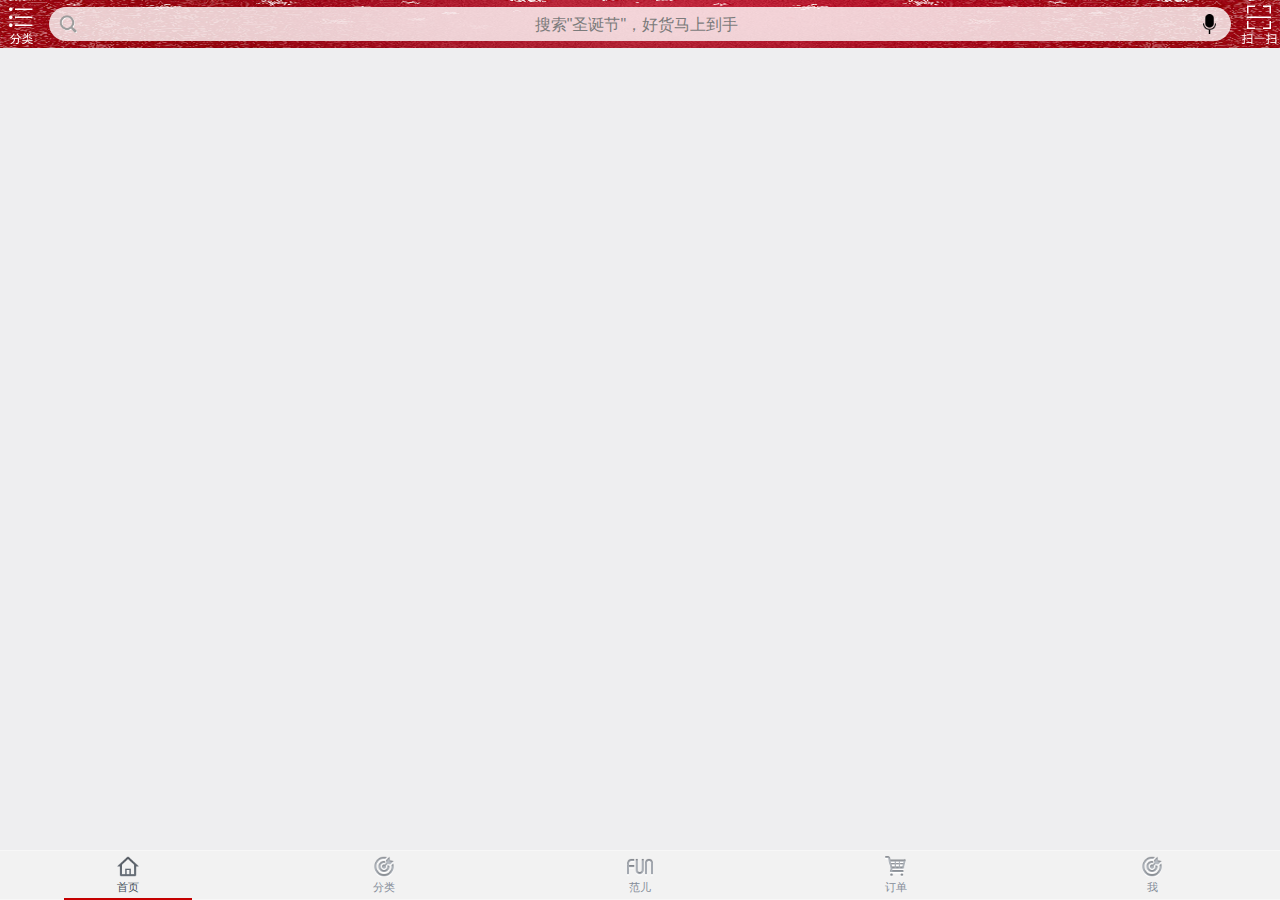
<file: widget/index.html>
<!doctype html>
<html>
<head>
   <meta charset="UTF-8">
   <meta name="viewport" content="maximum-scale=1.0,minimum-scale=1.0,user-scalable=0,width=device-width,initial-scale=1.0"/>
   <title>Hello APP</title>
   <link rel="stylesheet" type="text/css" href="./css/api.css" />
   <link rel="stylesheet" type="text/css" href="./css/common.css" />
</head>
<body ontouchstart="">
   <div id="wrap">
       <div id="header" class="home">
       <!-- <div id="header" class="fun"> -->
           <!-- home，首页header -->
           <div class="header_content home">
               <div class="btn_left" tapmode="tap-active" onclick="openClassify();">

               </div>
               <div class="search_box" >
                   <i class="home_icon_search" tapmode="tap-active" onclick="openCommon('search','搜索');"></i>
                   <i class="search_voiceinput_btn" tapmode="tap-active" onclick="openSpeechRec();"></i>
                   <span class="text" tapmode="tap-active" onclick="openCommon('search','搜索');">搜索"圣诞节"，好货马上到手</span>
               </div>

               <div class="btn_right" tapmode="tap-active" onclick="openScanner();">

               </div>
           </div>
           <!-- home，首页header end -->
           <!-- featured，首页header -->
           <div class="header_content featured">
               <a class="btn_middle" onclick="openFeaturedFrame();" tapmode="tap-active">
                   <span>分类</span>
                   <!-- <i class="middle_arr down"></i> -->
               </a>
               <div class="btn_right" tapmode="tap-active" onclick="openCommon('broadcast','Laneige/兰芝')">
                   <img src="./res/img/tm_brand_index_follow_icon.png" alt="关注" class="follow">
               </div>
           </div>
           <!-- featured，首页header end -->
           <!-- fun，首页header -->
           <div class="header_content fun">
               <div class="btn_left" tapmode="tap-active" onclick="openCommon('msg','消息盒子')">
                   <img src="./res/img/tm_ic_feed_me.png" alt="范儿" class="toFun">
               </div>
               <a class="btn_middle">
                   范儿
                   <!-- <i class="middle_arr down"></i> -->
               </a>
               <div class="btn_right" tapmode="tap-active" onclick="openCommon('msg','消息盒子')">
                   <img src="./res/img/tm_mytmall_icon_message.png" alt="消息" class="toMsg">
               </div>
               <div id="navBar_fun">
                   <span class="navBar_btn active" onclick="jumpToFun(0);" tapmode="tap-active">
                       推荐
                   </span>
                   <span class="navBar_btn" onclick="jumpToFun(1);" tapmode="tap-active">
                       视频
                   </span>
                   <span class="navBar_btn" onclick="jumpToFun(2);" tapmode="tap-active">
                       话题
                   </span>
                   <span class="navBar_btn" onclick="jumpToFun(3);" tapmode="tap-active">
                       关注
                   </span>
                   <span class="navBar_bar">
                       <div class="navBar_bar_inner"></div>
                   </span>
               </div>
           </div>
           <!-- fun，首页header end -->
           <!-- cart，首页header -->
           <div class="header_content cart">
               <a class="btn_middle" tapmode="tap-active">
                   购物车
                   <!-- <i class="middle_arr down"></i> -->
               </a>
           </div>
           <!-- cart，首页header end -->
           <!-- index页5种header:::home,featured,fun,cart,profile -->
       </div>
       <div id="main">

       </div>
       <div id="footer">
           <!-- 原生代替tabBar -->
           <ul id="footer_list">
               <li class="list_li home active" onclick="changeIndexFrame(0);" tapmode="tap-active">
                   <span class="text">首页</span>
               </li>
               <li class="list_li follow" onclick="changeIndexFrame(1);" tapmode="tap-active">
                   <span class="text">分类</span>
               </li>
               <li class="list_li fun" onclick="changeIndexFrame(2);" tapmode="tap-active">
                   <span class="text">范儿</span>
               </li>
               <li class="list_li cart" onclick="changeIndexFrame(3);" tapmode="tap-active">
                   <span class="text">订单</span>
               </li>
               <li class="list_li profile" onclick="changeIndexFrame(4);" tapmode="tap-active">
                   <span class="text">我</span>
               </li>
               <li class="list_bar">
                   <div class="list_bar_inner"></div>
               </li>
           </ul>
       </div>
   </div>
</body>
<script type="text/javascript" src="./script/api.js"></script>
<script type="text/javascript" src="./script/common.js"></script>
<script type="text/javascript">
   // 下方tabBar，不好用放弃，用原生写
   var aFooterList = $api.domAll('#footer_list .list_li');
   var listBar = $api.dom('#footer_list .list_bar');
   //::::搜索框用js加上宽度，来适应屏幕尺寸
       var searchBox = $api.dom('.home .search_box');
       var searchBoxW = $api.offset(searchBox).w;
       var homeIcon1W = $api.offset($api.dom(searchBox,'.home_icon_search')).w;
       var homeIcon2W = $api.offset($api.dom(searchBox,'.search_voiceinput_btn')).w;
       var homeSearchText = $api.dom(searchBox,'.text');
       var homeSearchTextW = searchBoxW-homeIcon1W-homeIcon2W;
       $api.css(homeSearchText,'width:'+homeSearchTextW+'px');

   var navBarFun = $api.dom('#navBar_fun');
   var aNavBarBtn = $api.domAll('#navBar_fun .navBar_btn');
   var navBarBar = $api.dom('#navBar_fun .navBar_bar');
   var setNavBarBtn = function(index){
       $api.addCls(aNavBarBtn[index],'active');
       navBarBar.style.webkitTransform = 'translateX('+index*100+'%)';
       for (var i = 0; i < 4; i++) {
           if (i != index) {
               $api.removeCls(aNavBarBtn[i],'active');
           }
       }
   };
   var jumpToFun = function(index){
       api.setFrameGroupIndex ({
           name: 'fun',
           index: index,
           scroll: true
       });
   }
   //::::搜索框js加上宽度，来适应屏幕尺寸 end
   // tabBar切换状态，同时切换header与frame
   var frameJson = {
       '0': 'home',
       '1': 'featured',
       '2': 'fun',
       '3': 'cart',
       '4': 'profile'
   };
   var changeIndexFrame = function(index){
       header.className = frameJson[index];
       for (var i = 0; i < 5; i++) {
           if (i == index) {
               $api.addCls(aFooterList[index],'active');
           } else{
               $api.removeCls(aFooterList[i],'active');
           }
       };
       listBar.style.webkitTransform = 'translateX('+index*100+'%)';
       openIndexFrames(index);
   };
  //  var clipBoard = api.require('clipBoard');
  //   clipBoard.get(function(ret, err) {
  //       if (ret) {
  //           alert(JSON.stringify(ret));
  //       } else {
  //           alert(JSON.stringify(err));
  //       }
  //   });


   // 关注分类frame
   var openFeaturedFrame = function(){
       api.openFrame({
           name: 'featured_frame',
           url: './html/main/featured_frame.html',
           // pageParam: {
           //     h: $api.offset(header).h
           // },
           bounces: false,
           rect: {
               x: 0,
               y: $api.dom( '#header' ).offsetHeight,
               w: 'auto',
               h: 'auto'
           }
       });
   };

   // 链接到淘宝页面
   var indexToDetail = function(title,url){

       api.openWin({
           name: 'detailwinweb',
           url: './html/detailframes/detailwinweb.html',
           pageParam: {
               title: title,
               url: url
           },
           rect: {
               x: 0,
               y: 0,
               w: 'auto',
               h: 'auto'
           }
       });
   };
   // 链接到淘宝页面 end
   // 打开分类列表
   var indexOpenClassify = function(){
       api.openWin({
           name: 'detailclassify',
           url: './html/detailframes/detailclassify.html',
           bounces: false,
           rect: {
               x: 0,
               y: 0,
               w: 'auto',
               h: 'auto'
           }
       });
   };
   // 打开分类列表 end
   // 语音识别
   var indexOpenSpeechRec = function(){
       api.openWin({
           name: 'record',
           url: './html/detailframes/record.html',
           pageParam: {
               name: '语音搜索',
               title: '语音搜索'
           },
           rect: {
               x: 0,
               y: 0,
               w: 'auto',
               h: 'auto'
           }
       });
   };
   // 语音识别 end
   // 二维码
   var indexOpenScanner = function(){
       var scanner = api.require('scanner');
       scanner.open(function(ret,err) {
           api.alert({
               title: '扫描结果',
               msg: ret.msg
           });
       });
   };
   // 二维码 end
   // 通用header的window
   var indexOpenCommon = function(name,title){

       api.openWin({
           name: name,
           url: './html/detailframes/'+name+'.html',
           pageParam: {
               name: name,
               title: title
           },
           rect: {
               x: 0,
               y: 0,
               w: 'auto',
               h: 'auto'
           }
       });
   }
   // 通用header的window end
   // 打开分享浮动窗口
   var indexOpenShareframe = function(){
       api.openFrame({
           name: 'shareframe',
           url: './html/detailframes/shareframe.html',
           bounces: false,
           rect:{
               x: 0,
               y: 0,
               w: 'auto',
               h: 'auto'
           }
       });
       api.bringFrameToFront({
           from: 'shareframe'
       });
   };
   // 打开分享浮动窗口 end

   apiready = function(){
    //首页监听检测板
     setTimeout(function(){
       var clipBoard = api.require('clipBoard');
         clipBoard.get(function(ret, err) {
            alert(JSON.stringify(ret.value))
         });
         api.addEventListener({
              name:'resume'
          }, function(ret, err){
            clipBoard.get(function(ret, err) {
               alert(JSON.stringify(ret.value))
            });
          });
     },4000)

       // 阻止首页弹动
       api.setWinAttr({
           bounces: false
       });
       // 阻止首页弹动 end

       window.header = $api.byId('header');
       $api.fixStatusBar(header);
       var headerPos = $api.offset(header);
       var main = $api.byId('main');
       var mainPos = $api.offset(main);
       var footer = $api.byId('footer');
       var footerPos = $api.offset(footer);

       // 切换frame
       // 打开app先设置funIndex为0；
       $api.setStorage('funIndex',0);
       window.openIndexFrames = function(index){
           var funIndex = $api.getStorage('funIndex');
           if (index == 2) {
               var funH = $api.offset(navBarFun).h;
               api.openFrameGroup ({
                   name: 'fun',
                   background: '#EEEEF0',
                   scrollEnabled: true,
                   rect: {
                       x: 0,
                       y: headerPos.h + funH,
                       w: 'auto',
                       h: mainPos.h - funH
                   },
                   index: funIndex,
                   // bounces:false;
                   frames:
                   [{
                       name: 'funrecommend',
                       url: './html/main/funrecommend.html',
                       pageParam:{},
                       bounces:false,
                       opaque:true,
                       bgColor: '#EEEEF0'
                   },{
                       name: 'funvideo',
                       url: './html/main/funvideo.html',
                       pageParam:{},
                       bounces:false,
                       opaque:true,
                       bgColor: '#EEEEF0'
                   },{
                       name: 'funtopic',
                       url: './html/main/funtopic.html',
                       pageParam:{},
                       bounces:false,
                       opaque:true,
                       bgColor: '#EEEEF0'
                   },{
                       name: 'funfollow',
                       url: './html/main/funfollow.html',
                       pageParam:{},
                       bounces:false,
                       opaque:true,
                       bgColor: '#EEEEF0'
                   }]
               }, function(ret, err){
                   var name = ret.name;
                   var index = ret.index;
                   $api.setStorage('funIndex',index);
                   setNavBarBtn(index);
               });
           } else{
               if (index == 4) {
                   api.openFrame({
                       name: frameJson[index],
                       url: './html/main/'+frameJson[index]+'.html',
                       bounces: false,
                       rect: {
                           x: 0,
                           y: $api.offset(header).h,
                           w: 'auto',
                           h: mainPos.h + footerPos.h
                       }
                   });
               } else{
                   api.openFrame({
                       name: frameJson[index],
                       url: './html/main/'+frameJson[index]+'.html',
                       bounces: false,
                       rect: {
                           x: 0,
                           y: headerPos.h,
                           w: 'auto',
                           h: mainPos.h
                       }
                   });
               }

           }
           for (var i = 0; i < 5; i++) {
               if (i == index) {

               } else{
                   if (i == 2) {
                       api.setFrameGroupAttr({
                           name: 'fun',
                           hidden: true
                       });
                   } else{
                       api.setFrameAttr({
                           name: frameJson[i],
                           hidden: true
                       });
                   }

               }

           };
       };
       changeIndexFrame(0);
   };
</script>
</html>
</file>
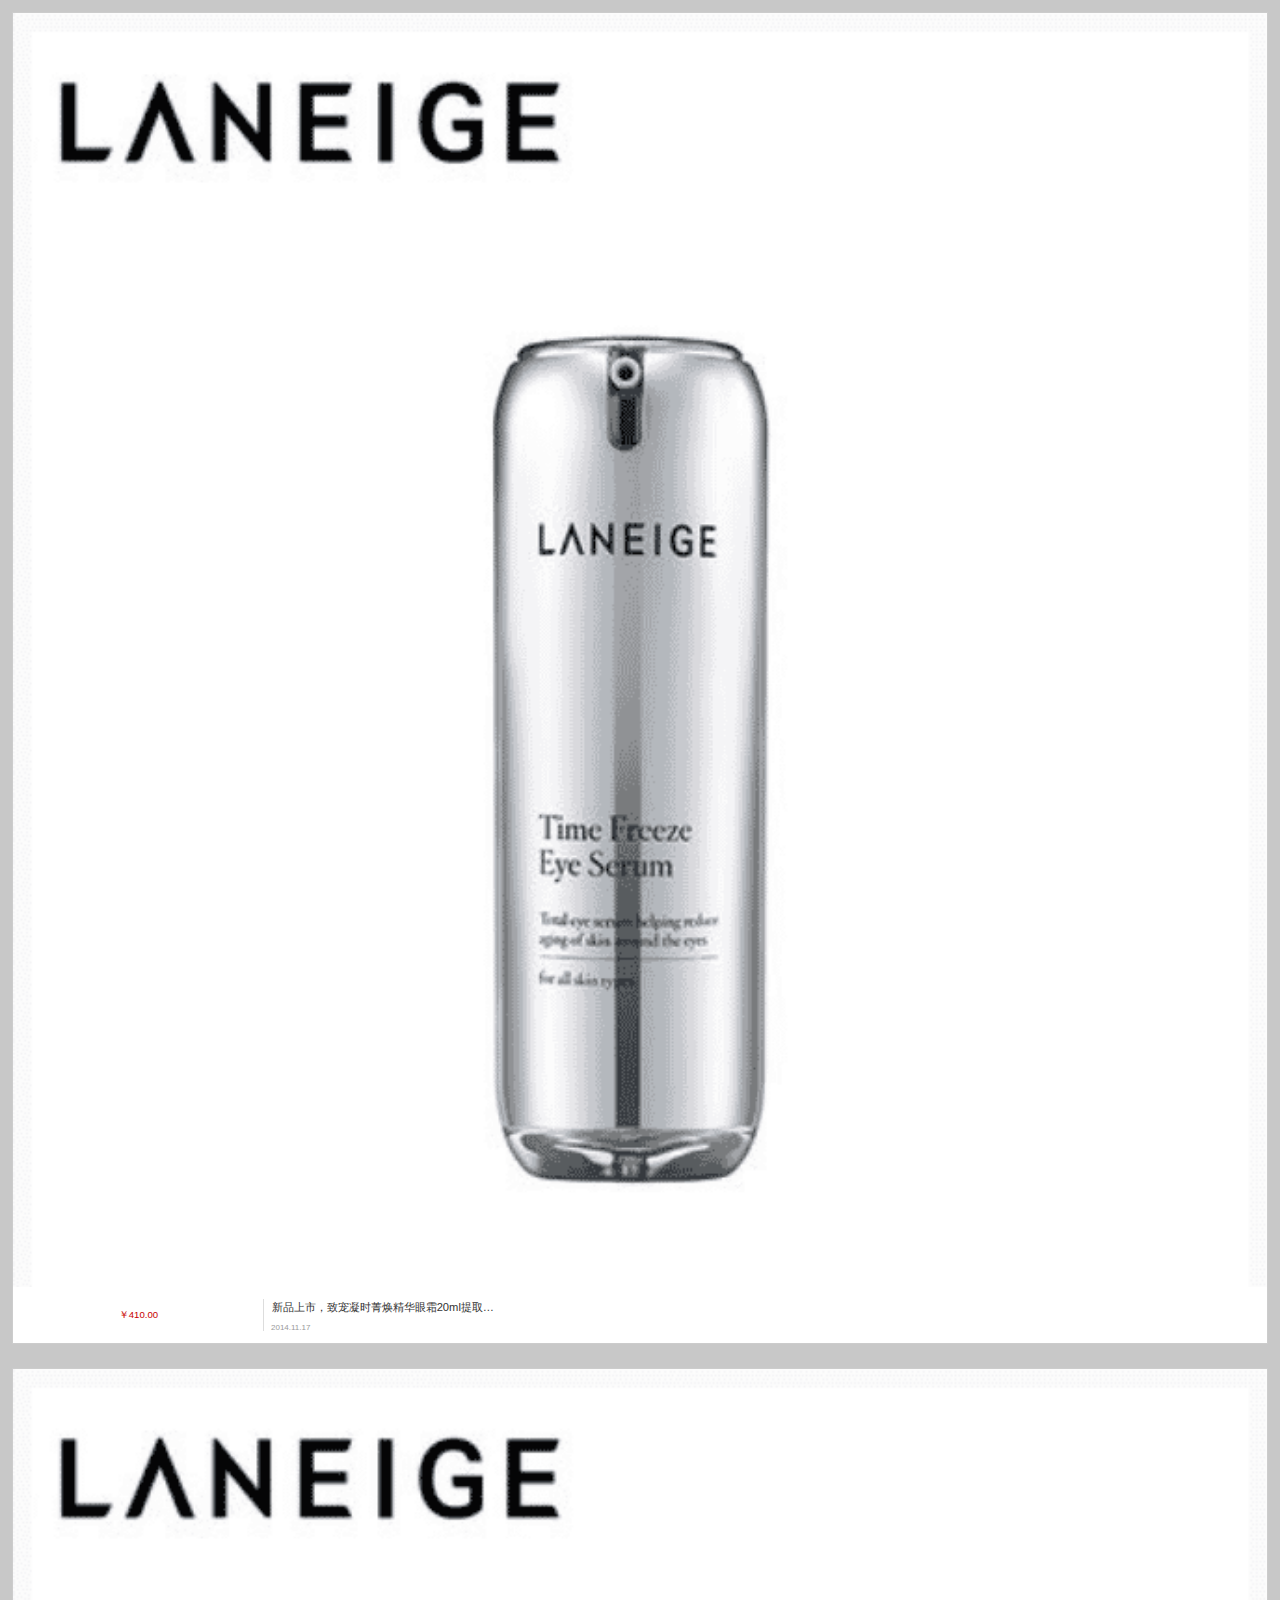
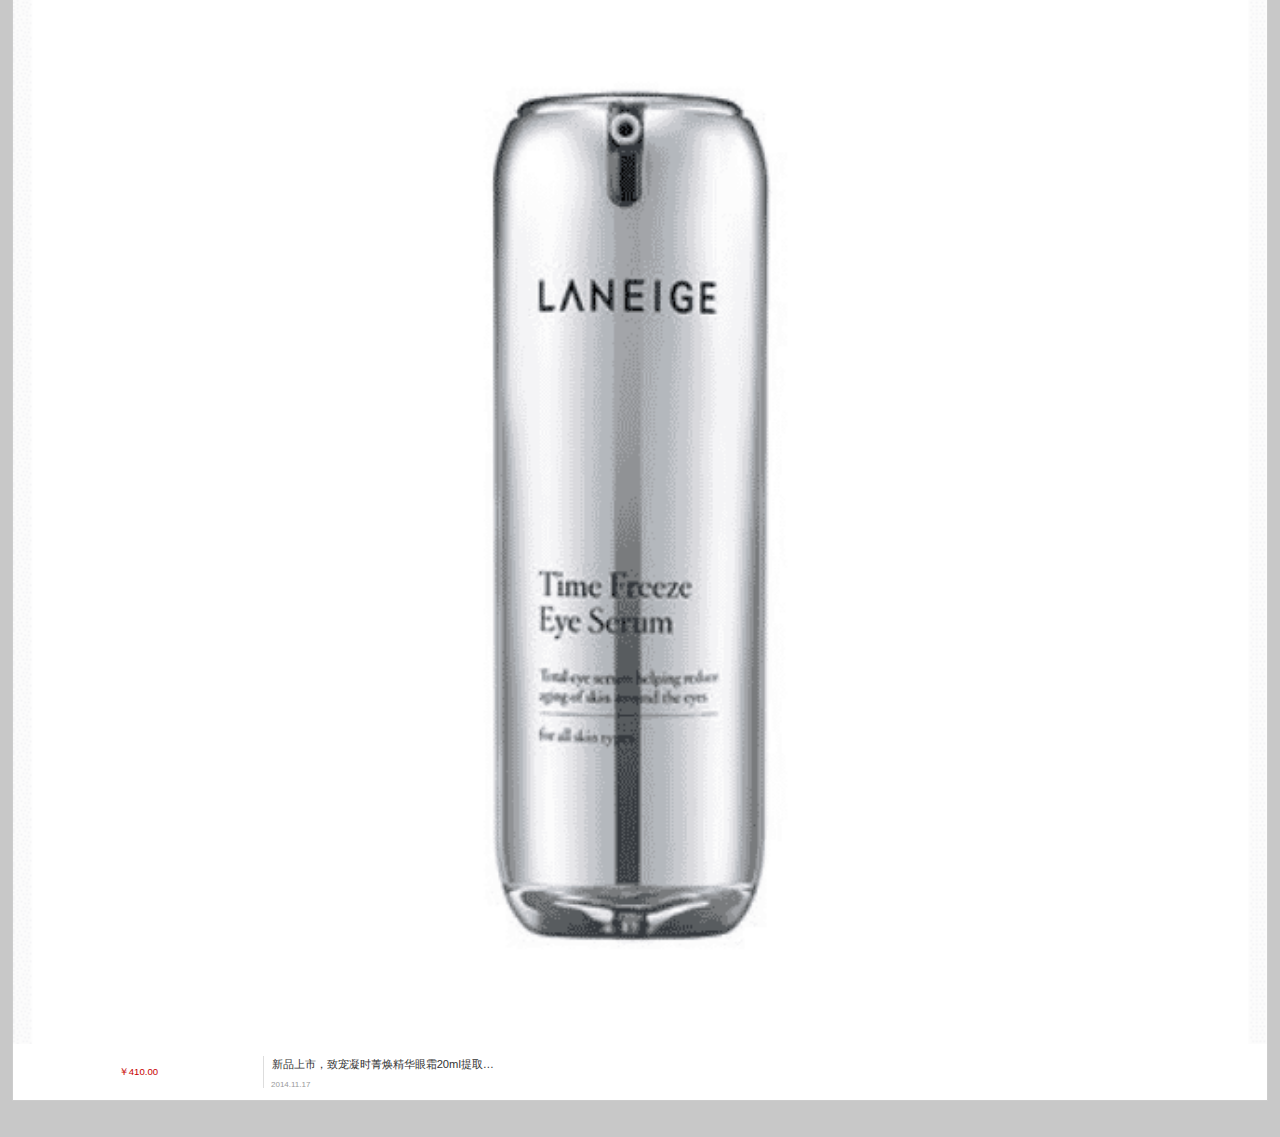
<file: widget/html/detailframes/broadcast-con1.html>
<!doctype html>
<html>
<head>
    <meta charset="utf-8">
    <meta name="viewport" content="maximum-scale=1.0,minimum-scale=1.0,user-scalable=0,width=device-width,initial-scale=1.0"/>
    <title>APP</title>
    <link rel="stylesheet" type="text/css" href="../../css/api.css" />
    <link rel="stylesheet" type="text/css" href="../../css/common.css" />
    <style>
        body,html{
            background: transparent;
        }
        #wrap{
            background-color: #FFF;
            display: block;
        }
        #main{
            padding: 0.75em;
            position: relative;
            background-color: #C8C8C8;
        }
        .bc-box{
            border: 1px solid #CCC;
            background-color: #FFF;
            margin-bottom: 1.5em;
        }
        .bc-box img{
            display: block;
            width: 100%;
        }
        .bc-box-bottom{
            height: 56px;
        }
        .bc-box-bottom .price{
            width: 20%;
            font-size: 0.6em;
            height: 56px;
            line-height: 56px;
            text-align: center;
            color: #C70000;
            background: url(../../res/img/featured_in_dividing.png) right center no-repeat;
            background-size: 1px 100%;
        }
        .bc-box-bottom .right-text{
            width: 80%;
        }
        .bc-box-bottom .right-text span{
            text-indent: 0.7em;
            width: 100%;
            text-overflow: ellipsis;
            overflow: hidden;
            white-space: nowrap;
            height: 28px;

        }
        .bc-box-bottom .right-text .des{
            font-size: 0.7em;
            line-height: 40px;
            color: #333333;
        }
        .bc-box-bottom .right-text .date{
            text-indent: 0.9em;
            font-size: 0.5em;
            line-height: 18px;
            color: #9A9A9A;
        }
    </style>
</head>
<body>
    <div id="wrap">
        <div id="main">
            <div class="bc-box">
                <img src="../../image/featured_in_b1.png" alt="">
                <div class="bc-box-bottom clearfix">
                    <span class="pull-left price">￥410.00</span>
                    <div class="pull-left right-text">
                        <span class="des">新品上市，致宠凝时菁焕精华眼霜20ml提取…</span>
                        <span class="date">2014.11.17</span>
                    </div>
                </div>
            </div>
            <div class="bc-box">
                <img src="../../image/featured_in_b1.png" alt="">
                <div class="bc-box-bottom clearfix">
                    <span class="pull-left price">￥410.00</span>
                    <div class="pull-left right-text">
                        <span class="des">新品上市，致宠凝时菁焕精华眼霜20ml提取…</span>
                        <span class="date">2014.11.17</span>
                    </div>
                </div>
            </div>
        </div>
    </div>
</body>
<script type="text/javascript" src="../../script/api.js"></script>
<script type="text/javascript" src="../../script/common.js"></script>
<script type="text/javascript">
    apiready = function(){

    }
</script>
</html>
</file>
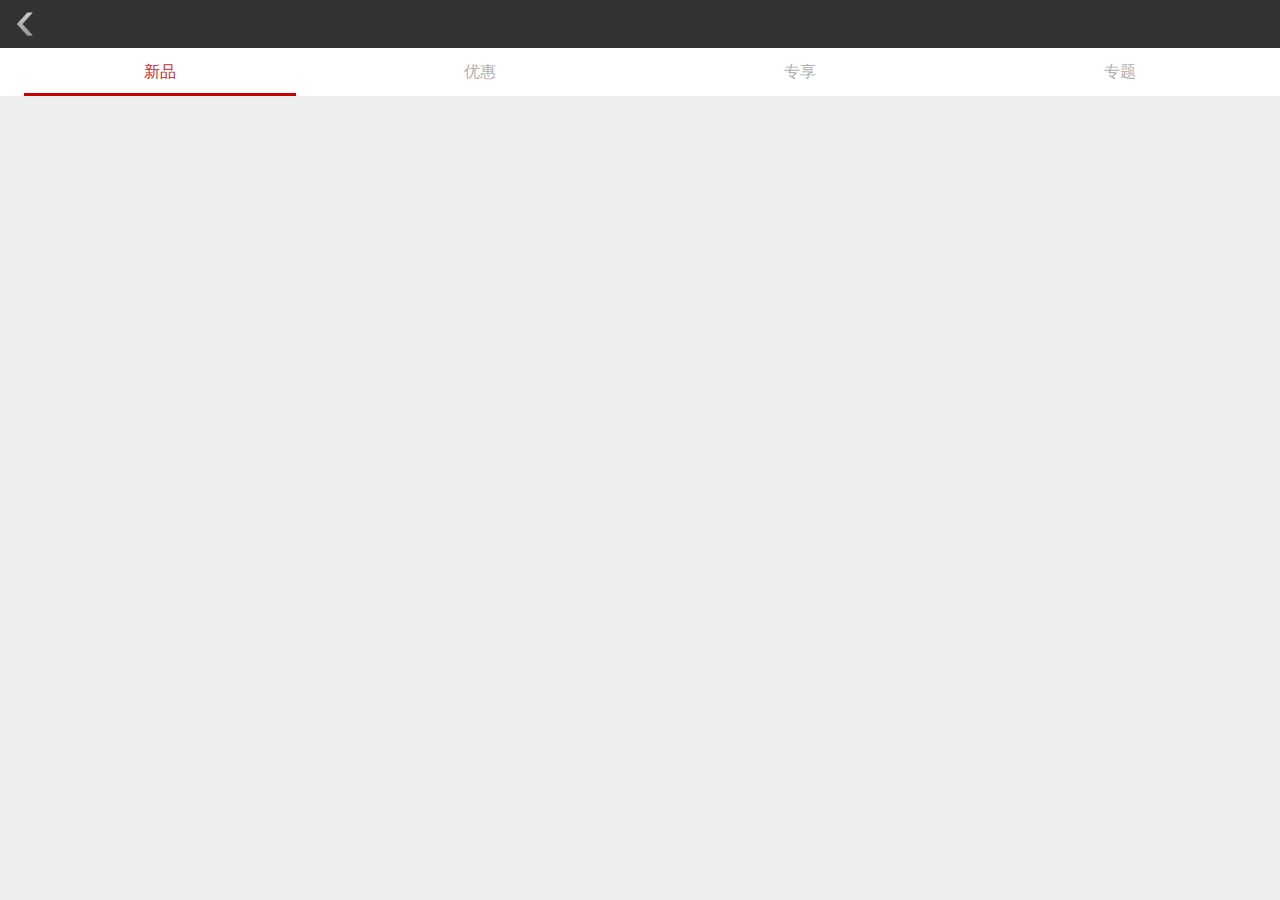
<file: widget/html/detailframes/broadcast.html>
<!doctype html>
<html>
<head>
    <meta charset="utf-8">
    <meta name="viewport" content="maximum-scale=1.0,minimum-scale=1.0,user-scalable=0,width=device-width,initial-scale=1.0"/>
    <title>APP</title>
    <link rel="stylesheet" type="text/css" href="../../css/api.css" />
    <link rel="stylesheet" type="text/css" href="../../css/common.css" />
    <style>
        #header{
            text-align: center;
        }
        #header h5{
            display: inline-block;
            color: #FFF;
            line-height: 48px;
            width: 100%;
            position: absolute;
            left: 0;
        }
        #main{
            padding: 0;
        }
        .btn_box{
            width: 52px;
            height: 48px;
            position: relative;
        }
        .btn_box img{
            width: 23px;
            position: absolute;
            left: 50%;
            top: 50%;
            -webkit-transform: translate(-50%,-50%);
                    transform: translate(-50%,-50%);
        }
        .btn_box.pull-left{
            background: url(../../res/img/webview_dividing.png) right center no-repeat;
            background-size: 1px 100%;
            position: relative;
            z-index: 1;
        }
        .btn_box.pull-left:active,.btn_box.pull-left.tap-active{
            background: #7F0000 url(../../res/img/webview_dividing.png) right center no-repeat;
            background-size: 1px 100%;
        }
        .btn_box.pull-right{
            background: url(../../res/img/webview_dividing.png) left center no-repeat;
            background-size: 1px 100%;
            position: relative;
            z-index: 1;
        }
        .btn_box.pull-right:active,.btn_box.pull-right.tap-active{
            background: #7F0000 url(../../res/img/webview_dividing.png) left center no-repeat;
            background-size: 1px 100%;
        }
        
        .navbar-shadow{
            width: 100%;
            display: block;
            position: relative;
        }
        .navInnerBar{
            display: block;
            width: 85%;
            height: 100%;
            margin: 0 auto;
            background-color: #C50000;
        }
    </style>
</head>
<body>
    <div id="wrap">
        <div id="header">
            <div class="btn_box pull-left" tapmode="tap-active" onclick="api.closeWin();">
                <img src="../../res/img/tmall_btn_bar_back.png" alt="">
            </div>
            <h5></h5>
            <div class="navbar-shadow">
                <div id="navBar_fun">
                    <span class="navBar_btn active" onclick="jumpToBC(0);" tapmode="tap-active">
                        新品
                    </span>
                    <span class="navBar_btn" onclick="jumpToBC(1);" tapmode="tap-active">
                        优惠
                    </span>
                    <span class="navBar_btn" onclick="jumpToBC(2);" tapmode="tap-active">
                        专享
                    </span>
                    <span class="navBar_btn" onclick="jumpToBC(3);" tapmode="tap-active">
                        专题
                    </span>
                    <span class="navBar_bar">
                        <span class="navInnerBar"></span>
                    </span>
                </div>
            </div>
            
        </div>
        <div id="main"> 

        </div>

    </div>
</body>
<script type="text/javascript" src="../../script/api.js"></script>
<script type="text/javascript" src="../../script/common.js"></script>
<script type="text/javascript">
    
    var navBarFun = $api.dom('#navBar_fun');
    var funH = $api.offset(navBarFun).h;
    var aNavBarBtn = $api.domAll('#navBar_fun .navBar_btn');
    var navBarBar = $api.dom('#navBar_fun .navBar_bar');
    var setNavBarBtn = function(index){
        $api.addCls(aNavBarBtn[index],'active');
        navBarBar.style.webkitTransform = 'translateX('+index*100+'%)';
        for (var i = 0; i < 4; i++) {
            if (i != index) {
                $api.removeCls(aNavBarBtn[i],'active');
            }   
        }
    };
    var jumpToBC = function(index){
        api.setFrameGroupIndex ({
            name: 'bbc',
            index: index,
            scroll: true
        });
    }
    apiready = function(){
        var header = $api.byId('header');
        $api.fixStatusBar(header); 
        var headerPos = $api.offset(header);
        var main = $api.byId('main');
        var mainPos = $api.offset(main);
        var name = api.pageParam.name;
        var title = api.pageParam.title;
        $api.dom('#header h5').innerHTML = title;
        api.openFrameGroup ({
            name: 'bbc',
            background: '#EEEEF0',
            scrollEnabled: true,
            rect: {
                x: 0,
                y: headerPos.h + funH,
                w: 'auto',
                h: mainPos.h - funH
            },
            index: 0,
            frames:
            [{
                name: 'broadcast-con1', 
                url: './broadcast-con1.html', 
                pageParam:{}, 
                bounces:true, 
                opaque:true,
                bgColor: '#EEEEF0'
            },{
                name: 'broadcast-con2', 
                url: './broadcast-con2.html',
                pageParam:{}, 
                bounces:true, 
                opaque:true,
                bgColor: '#EEEEF0'
            },{
                name: 'broadcast-con3', 
                url: './broadcast-con3.html',
                pageParam:{}, 
                bounces:true, 
                opaque:true,
                bgColor: '#EEEEF0'
            },{
                name: 'broadcast-con4', 
                url: './broadcast-con4.html',
                pageParam:{}, 
                bounces:true, 
                opaque:true,
                bgColor: '#EEEEF0'
            }]
        }, function(ret, err){
            var name = ret.name;
            var index = ret.index;
            setNavBarBtn(index);
        });  
    }
</script>
</html>
</file>
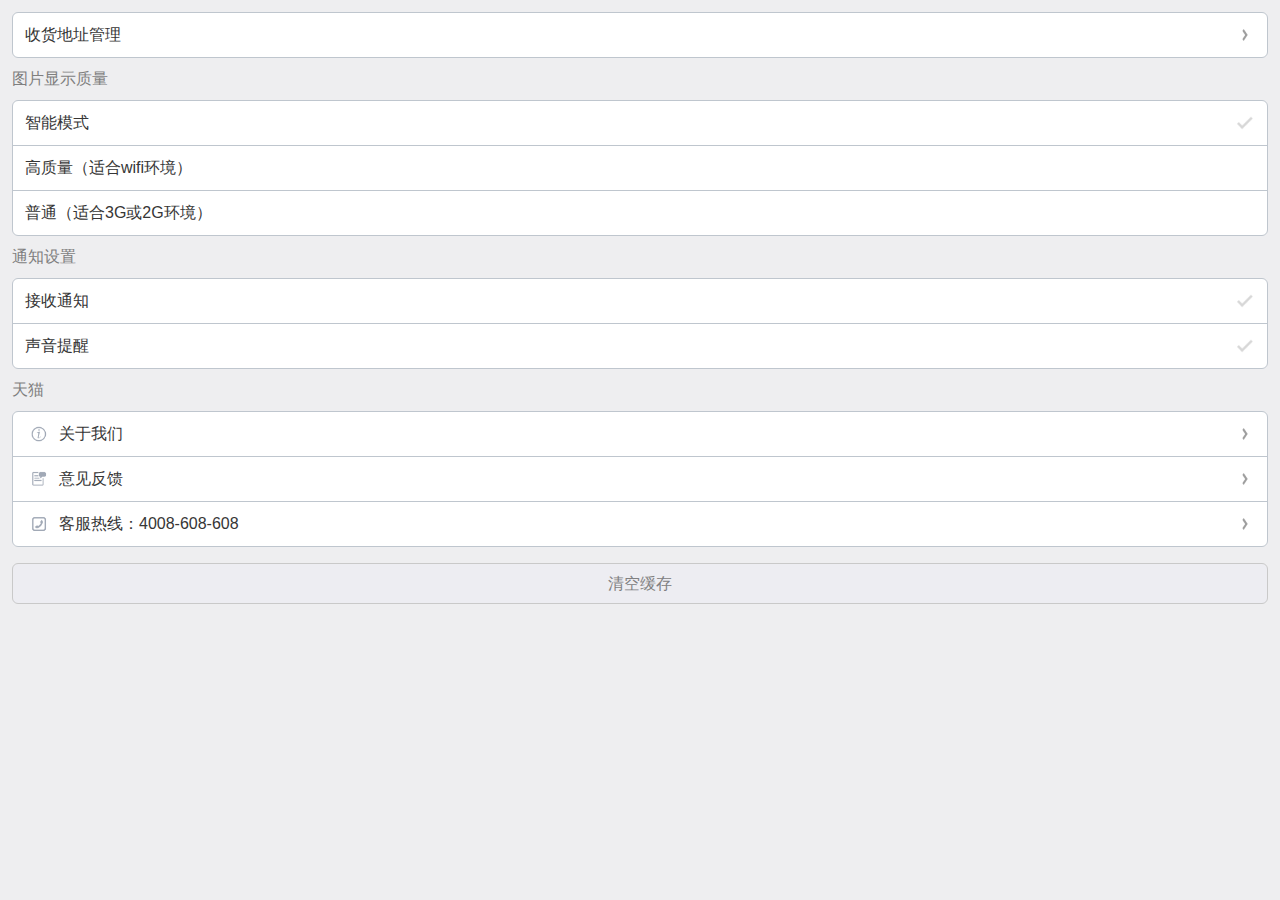
<file: widget/html/detailframes/config-con.html>
<!doctype html>
<html>
<head>
    <meta charset="utf-8">
    <meta name="viewport" content="maximum-scale=1.0,minimum-scale=1.0,user-scalable=0,width=device-width,initial-scale=1.0"/>
    <title>APP</title>
    <link rel="stylesheet" type="text/css" href="../../css/api.css" />
    <link rel="stylesheet" type="text/css" href="../../css/common.css" />
    <style>
        #wrap{
            display: block;
        }
        #main{
            padding: 0.75em;
            background-color: #EEEEF0;
            display: block;
        }
        .btn-group{
            background-color: #FFF;
            border: 1px solid #BFC6CE;
            border-radius: 6px;
        }
        .btn-inner{
            border-bottom: 1px solid #BFC6CE;
            height: 44px;
        }
        .btn-inner.last{
            border-bottom: none;
        }
        .btn-inner:active,.btn-inner.tap-active{
            background-color: #CBCBCB;
        }

        .btn-icon-left{
            width: 34px;
            height: 44px;
            float: left;
        }
        .btn-icon-left.about{
            background: url(../../res/img/tmall_icon_more_about_us.png) right center no-repeat;
            background-size: 16px 16px;
        }
        .btn-icon-left.feedback{
            background: url(../../res/img/tmall_icon_more_feedback.png) right center no-repeat;
            background-size: 16px 16px;
        }
        .btn-icon-left.tel{
            background: url(../../res/img/tmall_icon_more_hot_line.png) right center no-repeat;
            background-size: 16px 16px;
        }
        .btn-inner-text{
            text-indent: 0.75em;
            line-height: 44px;
            color: #363636;
        }
        .btn-icon{
            float: right;
            height: 44px;
            width: 44px;
        }
        .btn-icon.select{
        }
        .btn-icon.select.active{
            background: url(../../res/img/mini_checkbox_normal.png) center center no-repeat;
            background-size: 16px 16px;
        }
        .btn-icon.more{
            background: url(../../res/img/tm_icon_right_arrow.png) center center no-repeat;
            background-size: 8px 12px;
        }

        .group-title-box{
            height: 42px;
        }
        .group-title{
            height: 42px;
            line-height: 42px;
            display: block;
            color: #7F7F7F;
        }
        .clear-cache-btn{
            height: 39px;
            border: 1px solid #C9C9C9;
            border-radius: 6px;
            line-height: 39px;
            text-align: center;
            display: block;
            color: #808081;
            margin: 1em auto;
            background-color: #EDEDF2;
        }
        .clear-cache-btn:active,.clear-cache-btn.tap-active{
            background-color: #CBCBCB;
        }
    </style>
</head>
<body>
    <div id="wrap">
        <div id="main">
            <div class="btn-group">
                <div class="btn-inner last" tapmode="tap-active">
                    <!-- <i class="btn-icon-left "></i> -->
                    <span class="btn-inner-text">收货地址管理</span>
                    <i class="btn-icon more"></i>
                    <!-- <i class="btn-icon select"></i> -->
                </div>
            </div>
            <div class="group-title-box">
                <span class="group-title">图片显示质量</span>
            </div>
            <div class="btn-group pic-qua">
                <div class="btn-inner" tapmode="tap-active">
                    <!-- <i class="btn-icon-left "></i> -->
                    <span class="btn-inner-text">智能模式</span>
                    <!-- <i class="btn-icon more"></i> -->
                    <i class="btn-icon select active"></i>
                </div>
                <div class="btn-inner" tapmode="tap-active">
                    <!-- <i class="btn-icon-left "></i> -->
                    <span class="btn-inner-text">高质量（适合wifi环境）</span>
                    <!-- <i class="btn-icon more"></i> -->
                    <i class="btn-icon select"></i>
                </div>
                <div class="btn-inner last" tapmode="tap-active">
                    <!-- <i class="btn-icon-left "></i> -->
                    <span class="btn-inner-text">普通（适合3G或2G环境）</span>
                    <!-- <i class="btn-icon more"></i> -->
                    <i class="btn-icon select"></i>
                </div>
            </div>
            <div class="group-title-box">
                <span class="group-title">通知设置</span>
            </div>
            <div class="btn-group notice">
                <div class="btn-inner" tapmode="tap-active">
                    <!-- <i class="btn-icon-left "></i> -->
                    <span class="btn-inner-text">接收通知</span>
                    <!-- <i class="btn-icon more"></i> -->
                    <i class="btn-icon select active"></i>
                </div>
                <div class="btn-inner last" tapmode="tap-active">
                    <!-- <i class="btn-icon-left "></i> -->
                    <span class="btn-inner-text">声音提醒</span>
                    <!-- <i class="btn-icon more"></i> -->
                    <i class="btn-icon select active"></i>
                </div>
            </div>
            <div class="group-title-box">
                <span class="group-title">天猫</span>
            </div>
            <div class="btn-group tmall">
                <div class="btn-inner" tapmode="tap-active">
                    <i class="btn-icon-left about"></i>
                    <span class="btn-inner-text">关于我们</span>
                    <i class="btn-icon more"></i>
                    <!-- <i class="btn-icon select active"></i> -->
                </div>
                <div class="btn-inner" tapmode="tap-active">
                    <i class="btn-icon-left feedback"></i>
                    <span class="btn-inner-text">意见反馈</span>
                    <i class="btn-icon more"></i>
                    <!-- <i class="btn-icon select"></i> -->
                </div>
                <div class="btn-inner last" tapmode="tap-active" onclick="api.call({type: 'tel_prompt',number: '4008-608-608'});">
                    <i class="btn-icon-left tel"></i>
                    <span class="btn-inner-text">客服热线：4008-608-608</span>
                    <i class="btn-icon more"></i>
                    <!-- <i class="btn-icon select"></i> -->
                </div>
            </div>
            <span class="clear-cache-btn">
                清空缓存
            </span>
        </div>
    </div>
</body>
<script type="text/javascript" src="../../script/api.js"></script>
<script type="text/javascript">
    apiready = function(){

    }
</script>
</html>
</file>
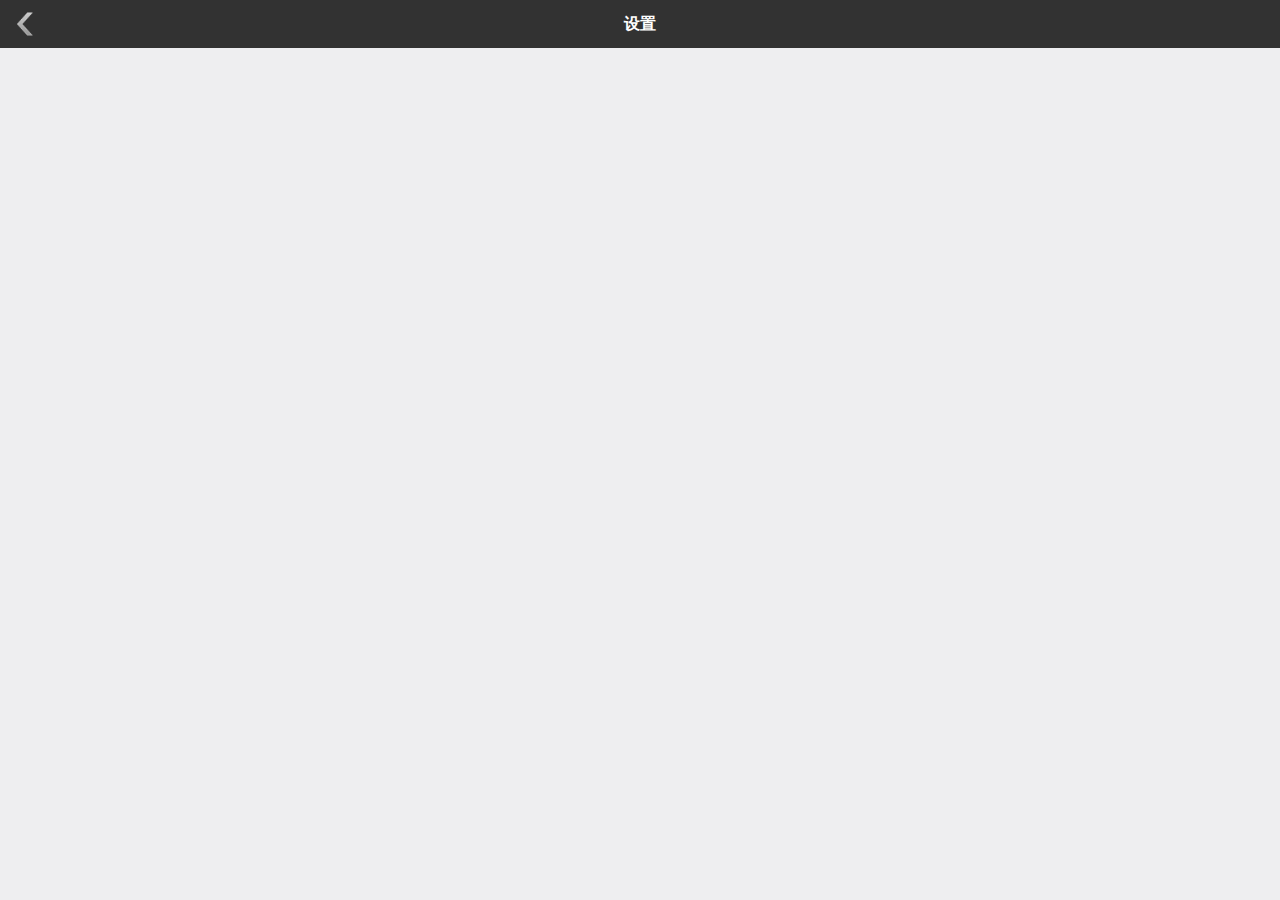
<file: widget/html/detailframes/config.html>
<!doctype html>
<html>
<head>
    <meta charset="utf-8">
    <meta name="viewport" content="maximum-scale=1.0,minimum-scale=1.0,user-scalable=0,width=device-width,initial-scale=1.0"/>
    <title>APP</title>
    <link rel="stylesheet" type="text/css" href="../../css/api.css" />
    <link rel="stylesheet" type="text/css" href="../../css/common.css" />
    <style>
        #header{
            text-align: center;
        }
        #header h5{
            display: inline-block;
            color: #FFF;
            line-height: 48px;
            width: 100%;
            position: absolute;
            left: 0;
        }
        .btn_box{
            width: 52px;
            height: 48px;
            position: relative;
        }
        .btn_box img{
            width: 23px;
            position: absolute;
            left: 50%;
            top: 50%;
            -webkit-transform: translate(-50%,-50%);
                    transform: translate(-50%,-50%);
        }
        .btn_box.pull-left{
            background: url(../../res/img/webview_dividing.png) right center no-repeat;
            background-size: 1px 100%;
            position: relative;
            z-index: 1;
        }
        .btn_box.pull-left:active,.btn_box.pull-left.tap-active{
            background: #7F0000 url(../../res/img/webview_dividing.png) right center no-repeat;
            background-size: 1px 100%;
        }
        .btn_box.pull-right{
            background: url(../../res/img/webview_dividing.png) left center no-repeat;
            background-size: 1px 100%;
            position: relative;
            z-index: 1;
        }
        .btn_box.pull-right:active,.btn_box.pull-right.tap-active{
            background: #7F0000 url(../../res/img/webview_dividing.png) left center no-repeat;
            background-size: 1px 100%;
        }
    </style>
</head>
<body>
    <div id="wrap">
        <div id="header">
            <div class="btn_box pull-left" tapmode="tap-active" onclick="api.closeWin();">
                <img src="../../res/img/tmall_btn_bar_back.png" alt="">
            </div>
            <h5>设置</h5>
        </div>
        <div id="main"> 
            
        </div>

    </div>
</body>
<script type="text/javascript" src="../../script/api.js"></script>
<script type="text/javascript" src="../../script/common.js"></script>
<script type="text/javascript">

    apiready = function(){
        var header = $api.byId('header');
        $api.fixStatusBar(header); 
        var headerPos = $api.offset(header);
        var main = $api.byId('main');
        var mainPos = $api.offset(main);
        var name = api.pageParam.name;
        var title = api.pageParam.title;
        $api.dom('#header h5').innerHTML = title;
        var url = './'+name+'-con.html'
        api.openFrame({
            name: name,
            url: url,
            rect: {
                x: 0,
                y: headerPos.h,
                w: 'auto',
                h: mainPos.h
            }
        });  
    }
</script>
</html>
</file>
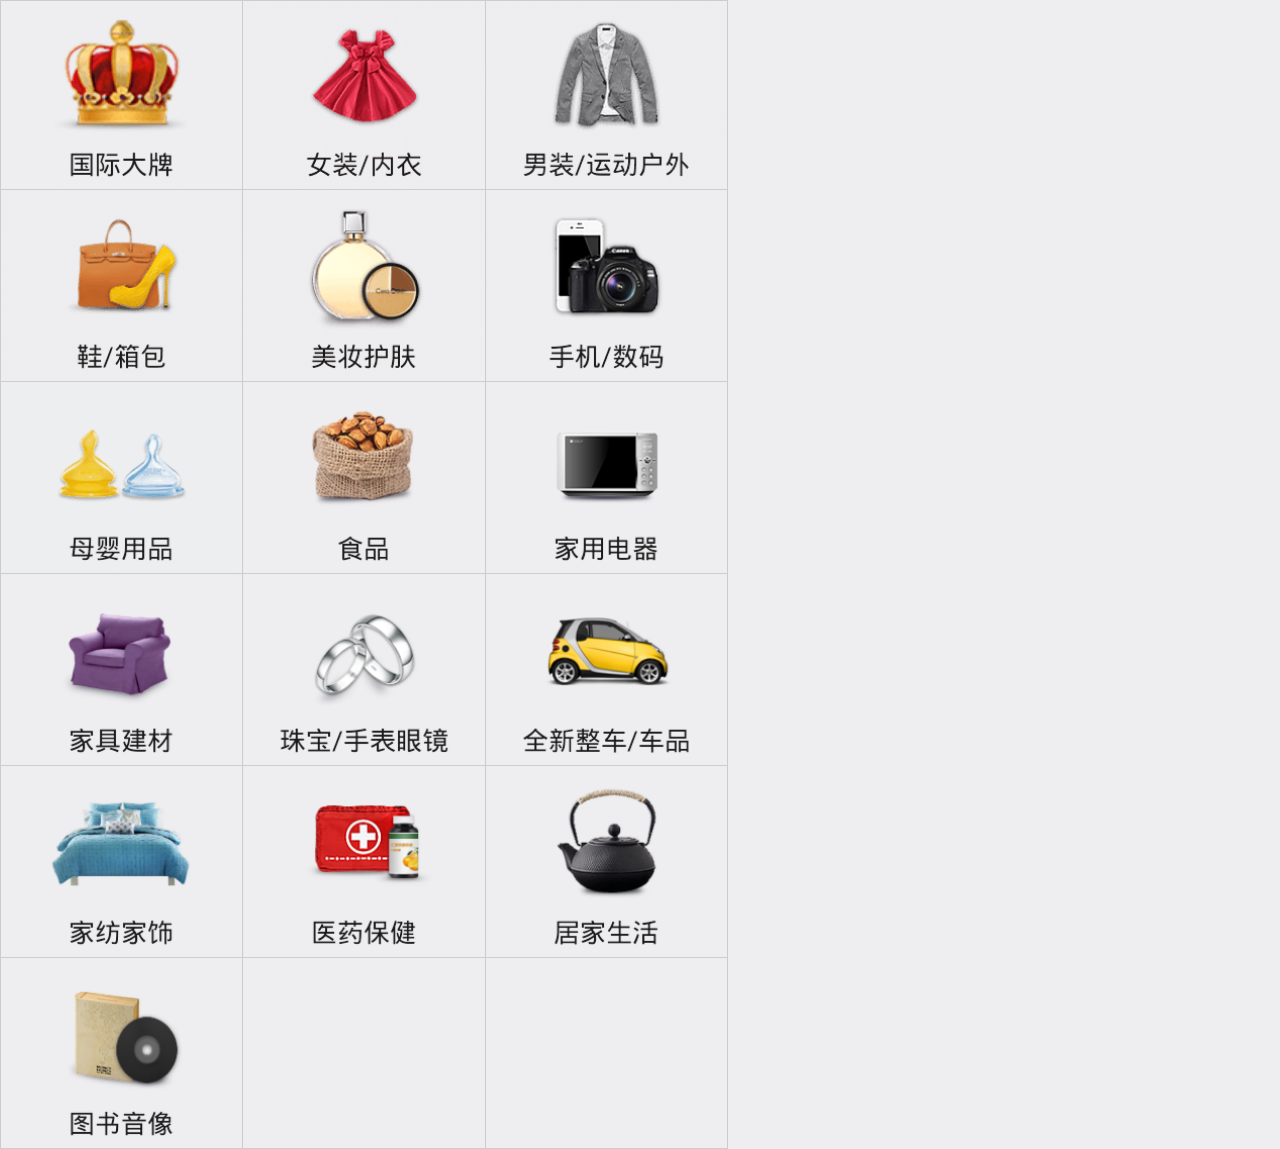
<file: widget/html/detailframes/detailclassify-con1.html>
<!doctype html>
<html>
<head>
    <meta charset="utf-8">
    <meta name="viewport" content="maximum-scale=1.0,minimum-scale=1.0,user-scalable=0,width=device-width,initial-scale=1.0"/>
    <title>APP</title>
    <link rel="stylesheet" type="text/css" href="../../css/api.css" />
    <link rel="stylesheet" type="text/css" href="../../css/common.css" />
    <style>
        #main{
            padding: 0;
        }
        table{
            border-collapse:collapse;
        }
        tr{
            width: 100%;
        }
        td{
            border: 1px solid #ccc;
            position: relative;
            width: 33%;
        }
        table img{
            width: 100%;
        }
        td .normal{
            display: block;
        }
        td .shadow{
            position: absolute;
            left: 0;
            top: 0;
            width: 100%;
            height: 100%;
            z-index: 1;
        }
        td .s1{
            background: url(../../image/class_nav1.png) center center no-repeat;
            background-size: 100% 100%;
        }
        td:active .s1{
            background: url(../../image/class_nav1_p.png) center center no-repeat;
            background-size: 100% 100%;
        }
        td .s2{
            background: url(../../image/class_nav2.png) center center no-repeat;
            background-size: 100% 100%;
        }
        td:active .s2{
            background: url(../../image/class_nav2_p.png) center center no-repeat;
            background-size: 100% 100%;
        }
        td .s3{
            background: url(../../image/class_nav3.png) center center no-repeat;
            background-size: 100% 100%;
        }
        td:active .s3{
            background: url(../../image/class_nav3_p.png) center center no-repeat;
            background-size: 100% 100%;
        }
        td .s4{
            background: url(../../image/class_nav4.png) center center no-repeat;
            background-size: 100% 100%;
        }
        td:active .s4{
            background: url(../../image/class_nav4_p.png) center center no-repeat;
            background-size: 100% 100%;
        }
        td .s5{
            background: url(../../image/class_nav5.png) center center no-repeat;
            background-size: 100% 100%;
        }
        td:active .s5{
            background: url(../../image/class_nav5_p.png) center center no-repeat;
            background-size: 100% 100%;
        }
        td .s6{
            background: url(../../image/class_nav6.png) center center no-repeat;
            background-size: 100% 100%;
        }
        td:active .s6{
            background: url(../../image/class_nav6_p.png) center center no-repeat;
            background-size: 100% 100%;
        }
        td .s7{
            background: url(../../image/class_nav7.png) center center no-repeat;
            background-size: 100% 100%;
        }
        td:active .s7{
            background: url(../../image/class_nav7_p.png) center center no-repeat;
            background-size: 100% 100%;
        }
        td .s8{
            background: url(../../image/class_nav8.png) center center no-repeat;
            background-size: 100% 100%;
        }
        td:active .s8{
            background: url(../../image/class_nav8_p.png) center center no-repeat;
            background-size: 100% 100%;
        }
        td .s9{
            background: url(../../image/class_nav9.png) center center no-repeat;
            background-size: 100% 100%;
        }
        td:active .s9{
            background: url(../../image/class_nav9_p.png) center center no-repeat;
            background-size: 100% 100%;
        }
        td .s10{
            background: url(../../image/class_nav10.png) center center no-repeat;
            background-size: 100% 100%;
        }
        td:active .s10{
            background: url(../../image/class_nav10_p.png) center center no-repeat;
            background-size: 100% 100%;
        }
        td .s11{
            background: url(../../image/class_nav11.png) center center no-repeat;
            background-size: 100% 100%;
        }
        td:active .s11{
            background: url(../../image/class_nav11_p.png) center center no-repeat;
            background-size: 100% 100%;
        }
        td .s12{
            background: url(../../image/class_nav12.png) center center no-repeat;
            background-size: 100% 100%;
        }
        td:active .s12{
            background: url(../../image/class_nav12_p.png) center center no-repeat;
            background-size: 100% 100%;
        }
        td .s13{
            background: url(../../image/class_nav13.png) center center no-repeat;
            background-size: 100% 100%;
        }
        td:active .s13{
            background: url(../../image/class_nav13_p.png) center center no-repeat;
            background-size: 100% 100%;
        }
        td .s14{
            background: url(../../image/class_nav14.png) center center no-repeat;
            background-size: 100% 100%;
        }
        td:active .s14{
            background: url(../../image/class_nav14_p.png) center center no-repeat;
            background-size: 100% 100%;
        }
        td .s15{
            background: url(../../image/class_nav15.png) center center no-repeat;
            background-size: 100% 100%;
        }
        td:active .s15{
            background: url(../../image/class_nav15_p.png) center center no-repeat;
            background-size: 100% 100%;
        }
        td .s16{
            background: url(../../image/class_nav16.png) center center no-repeat;
            background-size: 100% 100%;
        }
        td:active .s16{
            background: url(../../image/class_nav16_p.png) center center no-repeat;
            background-size: 100% 100%;
        }
    </style>
</head>
<body>
    <div id="wrap">
        <div id="main"> 
            <div class="container">
                <table>
                    <tr>
                        <td tapmode onclick="">
                            <img src="../../image/class_nav1.png" alt="" class="normal">
                            <div class="shadow s1"></div>
                        </td>
                        <td tapmode onclick="">
                            <img src="../../image/class_nav2.png" alt="" class="normal">
                            <div class="shadow s2"></div>
                        </td>
                        <td tapmode onclick="">
                            <img src="../../image/class_nav3.png" alt="" class="normal">
                            <div class="shadow s3"></div>
                        </td>
                    </tr>
                    <tr>
                        <td tapmode onclick="">
                            <img src="../../image/class_nav4.png" alt="" class="normal">
                            <div class="shadow s4"></div>
                        </td>
                        <td tapmode onclick="">
                            <img src="../../image/class_nav5.png" alt="" class="normal">
                            <div class="shadow s5"></div>
                        </td>
                        <td tapmode onclick="">
                            <img src="../../image/class_nav6.png" alt="" class="normal">
                            <div class="shadow s6"></div>
                        </td>
                    </tr>
                    <tr>
                        <td tapmode onclick="">
                            <img src="../../image/class_nav7.png" alt="" class="normal">
                            <div class="shadow s7"></div>
                        </td>
                        <td tapmode onclick="">
                            <img src="../../image/class_nav8.png" alt="" class="normal">
                            <div class="shadow s8"></div>
                        </td>
                        <td tapmode onclick="">
                            <img src="../../image/class_nav9.png" alt="" class="normal">
                            <div class="shadow s9"></div>
                        </td>
                    </tr>
                    <tr>
                        <td tapmode onclick="">
                            <img src="../../image/class_nav10.png" alt="" class="normal">
                            <div class="shadow s10"></div>
                        </td>
                        <td tapmode onclick="">
                            <img src="../../image/class_nav11.png" alt="" class="normal">
                            <div class="shadow s11"></div>
                        </td>
                        <td tapmode onclick="">
                            <img src="../../image/class_nav12.png" alt="" class="normal">
                            <div class="shadow s12"></div>
                        </td>
                    </tr>
                    <tr>
                        <td tapmode onclick="">
                            <img src="../../image/class_nav13.png" alt="" class="normal">
                            <div class="shadow s13"></div>
                        </td>
                        <td tapmode onclick="">
                            <img src="../../image/class_nav14.png" alt="" class="normal">
                            <div class="shadow s14"></div>
                        </td>
                        <td tapmode onclick="">
                            <img src="../../image/class_nav15.png" alt="" class="normal">
                            <div class="shadow s15"></div>
                        </td>
                    </tr>
                    <tr>
                        <td tapmode onclick="">
                            <img src="../../image/class_nav16.png" alt="" class="normal">
                            <div class="shadow s16"></div>
                        </td>
                        <td tapmode onclick="">
                            &nbsp;
                        </td>
                        <td tapmode onclick="">
                            &nbsp;
                        </td>
                    </tr>
                </table>
            </div>
            
        </div>

    </div>
</body>
<script type="text/javascript" src="../../script/api.js"></script>
<script type="text/javascript">
    apiready = function(){
        var width = api.frameWidth;
        var aTd = $api.domAll('td');
        var w33 = width*0.33;
        for (var i = 0,len = aTd.length; i < len; i++) {
            $api.css(aTd[i],'width:'+w33+'px;');
        };
    }
</script>
</html>
</file>
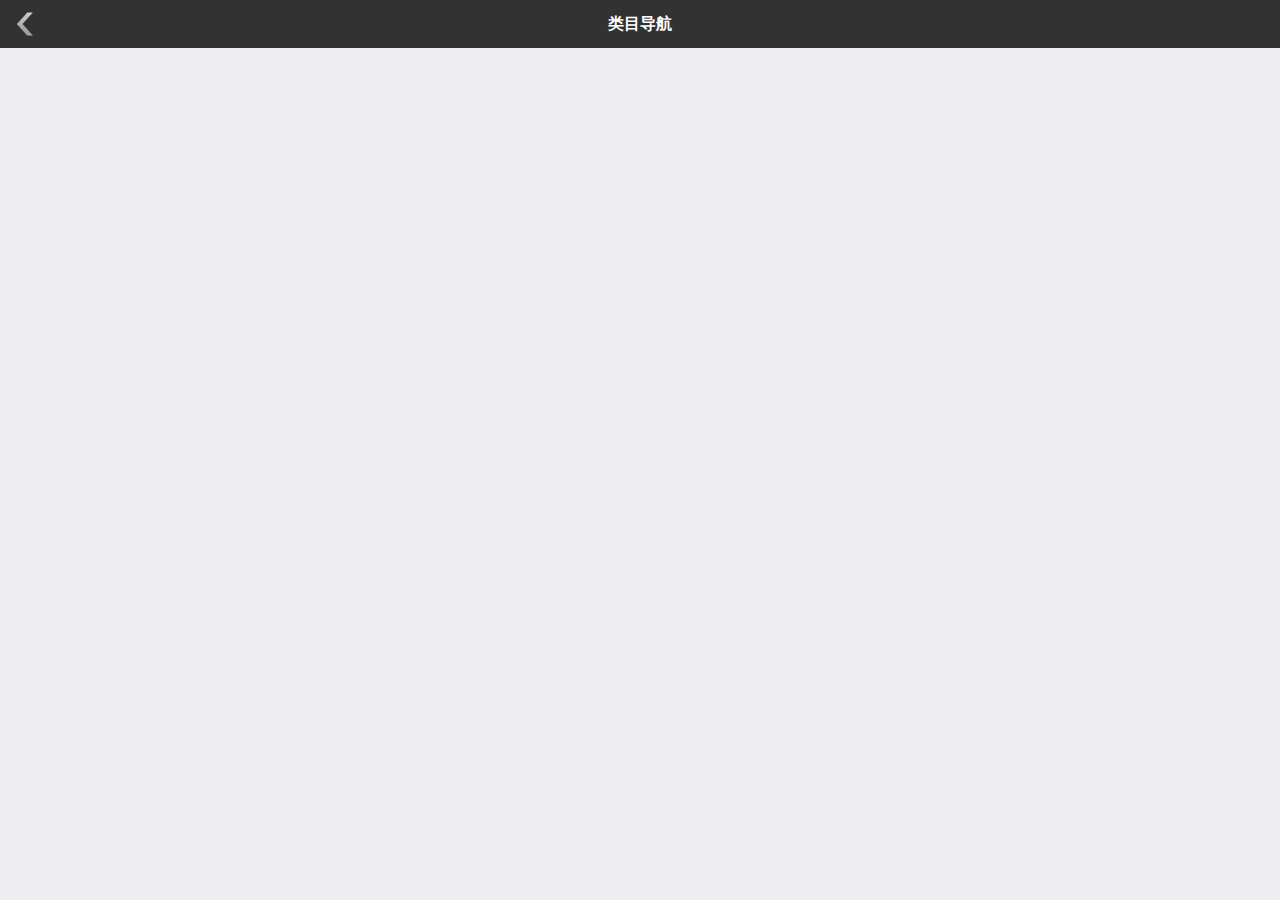
<file: widget/html/detailframes/detailclassify.html>
<!doctype html>
<html>
<head>
    <meta charset="utf-8">
    <meta name="viewport" content="maximum-scale=1.0,minimum-scale=1.0,user-scalable=0,width=device-width,initial-scale=1.0"/>
    <title>APP</title>
    <link rel="stylesheet" type="text/css" href="../../css/api.css" />
    <link rel="stylesheet" type="text/css" href="../../css/common.css" />
    <style>
        #header{
            text-align: center;
        }
        #header h5{
            display: inline-block;
            color: #FFF;
            line-height: 48px;
            width: 100%;
            position: absolute;
            left: 0;
        }
        .btn_box{
            width: 52px;
            height: 48px;
            position: relative;
        }
        .btn_box img{
            width: 23px;
            position: absolute;
            left: 50%;
            top: 50%;
            -webkit-transform: translate(-50%,-50%);
                    transform: translate(-50%,-50%);
        }
        .btn_box.pull-left{
            background: url(../../res/img/webview_dividing.png) right center no-repeat;
            background-size: 1px 100%;
            position: relative;
            z-index: 1;
        }
        .btn_box.pull-left:active,.btn_box.pull-left.tap-active{
            background: #7F0000 url(../../res/img/webview_dividing.png) right center no-repeat;
            background-size: 1px 100%;
        }
    </style>
</head>
<body>
    <div id="wrap">
        <div id="header">
            <div class="btn_box pull-left" tapmode="tap-active" onclick="api.closeWin();">
                <img src="../../res/img/tmall_btn_bar_back.png" alt="">
            </div>
            <h5>类目导航</h5>
        </div>
        <div id="main"> 
            
        </div>

    </div>
</body>
<script type="text/javascript" src="../../script/api.js"></script>
<script type="text/javascript">
    apiready = function(){
        window.header = $api.byId('header');
        $api.fixStatusBar(header); 
        var headerPos = $api.offset(header);
        var main = $api.byId('main');
        var mainPos = $api.offset(main);
        api.openFrame({
            name: 'detailclassify-con',
            url: './detailclassify-con.html',
            rect: {
                x: 0,
                y: headerPos.h,
                w: 'auto',
                h: mainPos.h
            }
        });  
    }
</script>
</html>
</file>
<file: widget/css/api.css>
html{
	font-family: sans-serif;
}
html,body,header,section,footer,div,ul,ol,li,img,a,span,em,del,legend,center,strong,var,fieldset,form,label,dl,dt,dd,cite,input,hr,time,mark,code,figcaption,figure,textarea,h1,h2,h3,h4,h5,h6,p{
	margin:0;
	border:0;
	padding:0;
	font-style:normal;
	color:rgb(50,50,50);
}
html,body {
	-webkit-touch-callout:none;
	-webkit-text-size-adjust:none;
	-webkit-tap-highlight-color:rgba(0, 0, 0, 0);
	-webkit-user-select:none;
	background-color: #fff;
}
nav,article,aside,details,main,header,footer,section,fieldset,figcaption,figure{
	display: block;
}
img,a,button,em,del,strong,var,label,cite,small,time,mark,code,textarea{
	display:inline-block;
}
header,section,footer {
	position:relative;
}
ol,ul{
	list-style:none;
}
input,button,textarea {
	border:0;
	margin:0;
	padding:0;
	font-size:1em;
	line-height:1em;
	/*-webkit-appearance:none;*/
	background-color:rgba(0, 0, 0, 0);
}
span{
	display:inline-block;
}
a:active, a:hover {
  outline: 0;
}
a, a:visited{
	text-decoration:none;
}

label, .wordWrap{
    word-wrap: break-word;
    word-break: break-all;
}
table {
  border-collapse: collapse;
  border-spacing: 0;
}
td,th {
  padding: 0;
}
.clearfix:after{
	content: ' ';
	display: block;
	clear: both;
	visibility:hidden;
	line-height: 0;
	height:0;
}
.loading_more{
	display: block;
	height: 1.5em;
	width: 100%;
}
.loading_more:before {
	background-image: url(../image/loading_more.gif) 30% center;
	background-repeat: no-repeat;
	background-size: contain;
	text-align: center;
} 
.loading_more:after {
	content: '加载更多';	
}
</file>
<file: widget/css/common.css>
html,body{
    height: 100%;
    background-color: #EEEEF0;
}
#wrap{
    height: 100%;
    display: -webkit-box;
    display: -webkit-flex;
    display: flex;
    -webkit-box-orient: vertical;
    -webkit-flex-flow: column;
           flex-flow: column;
}
#header{
    text-align: center;
    background-color: #323232;
    color: #fff;
    width: 100%;
    height: 48px;
    position: relative;
}
#header h1{
    font-size: 20px; height: 44px; line-height: 44px; margin: 0em; color: #fff;
}
#header h5{
    font-size: 1em;
}
#main{
    -webkit-box-flex: 1;
    -webkit-flex: 1;
    flex: 1;
    padding: 1em;
}
#main .title{
    font-size: 0.8em;
    text-indent: 1em;
}
#main .brief{
    font-size: 0.6em;
    text-indent: 1.3em;
}
#footer{
    height: 50px; line-height: 50px;
    background: url(../res/img/tmall_bottom_bg.9.png) left bottom repeat-x;
    background-size: 11px 50px;
    background-color: #81a9c3;
    width: 100%;
    text-align: center;
}
#footer h5{
    color: white;
}
.con{font-size: 28px; text-align: center;}


/* 主页header分类显示 */
#header .header_content{
    width: 100%;
    height: 48px;
    position: absolute;
    left: 0;
    bottom: 0;
    display: none;
}
    /*home*/
#header.home .home{
    display: -webkit-box;
    display: -webkit-flex;
    display: flex;
    background: url(../res/img/tm_1111_hoepage_actionbar_bg.jpg) center bottom no-repeat;
    background-size: 100% 100%;
}
#header .home .btn_left{
    float: left;
    height: 48px;
    width: 42px;
    background: url(../res/img/tm_cat_normal.png) center center no-repeat;
    background-size: 39px 39px;
}
#header .home .btn_left:active,#header .home .btn_left.tap-active{
    background: url(../res/img/tm_cat_press.png) center center no-repeat;
    background-size: 39px 39px;
}
#header .home .btn_right{
    float: left;
    height: 48px;
    width: 42px;
    background: url(../res/img/tmall_icon_tinycode_normal.png) center center no-repeat;
    background-size: 39px 39px;
}
#header .home .btn_right:active,#header .home .btn_right.tap-active{
    background: url(../res/img/tmall_icon_tinycode_press.png) center center no-repeat;
    background-size: 39px 39px;
}
#header .home .search_box{
    -webkit-box-flex: 1;
    -webkit-flex: 1;
    flex: 1;
    /*background: url(../res/img/tmall_search_result_input.9.png) center center no-repeat;*/
    background-size: 100% 39px;
    height: 70%;
    margin: 7px;
    border-radius: 50px;
    background: rgba(255,255,255,0.8);
}
#header .home .search_box .home_icon_search{
    float: left;
    height: 100%;
    width: 37px;
    background: url(../res/img/tmall_icon_search.png) center center no-repeat;
    background-size: 18px 18px;
}
#header .home .search_box .text{
    height: 36px;
    line-height: 36px;
    text-overflow: ellipsis;
    overflow: hidden;
    white-space: nowrap;
    display: inline-block;
    color: #7B7B7B;
}
#header .home .search_box .search_voiceinput_btn{
    float: right;
    height: 100%;
    width: 44px;
    background: url(../res/img/search_voiceinput_btn.png) center center no-repeat;
    background-size: 13px 20px;
}
#header .btn_left,#header .btn_right,#header .search_box,#header .home .search_box .home_icon_search,#header .home .search_box .text,#header .home .search_box .search_voiceinput_btn{
    position: relative;
}
    /*home end*/

    /*featured*/
#header.featured .featured{
    display: -webkit-box;
    display: -webkit-flex;
    display: flex;
    background: url(../res/img/tmall_bar_bg.png) center bottom no-repeat;
    background-size: 100% 100%;
}
#header .featured .btn_middle{
    height: 48px;
    line-height: 48px;
    font-size: 1em;
    position: absolute;
    bottom: 0;
    left: 50%;
    color: #CECECE;
    vertical-align: top;
    -webkit-transform: translateX(-50%);
            transform: translateX(-50%);
}
#header .featured .btn_middle span{
    color: #CECECE;
    font-size: 20px;
}
#header .featured .middle_arr.down{
    vertical-align: bottom;
    width: 14px;
    height: 48px;
    line-height: 48px;
    display: inline-block;
    background: url(../res/img/tm_brand_index_title_icon_down.png) center center no-repeat;
    background-size: 14px 14px;
}
#header .featured .middle_arr.up{
    vertical-align: bottom;
    width: 14px;
    height: 48px;
    line-height: 48px;
    display: inline-block;
    background: url(../res/img/tm_brand_index_title_icon_up.png) center center no-repeat;
    background-size: 14px 14px;
}
#header .featured .btn_right{
    position: absolute;
    width: 54px;
    height: 48px;
    right: 0;
    top: 0;
    background: url(../res/img/tmall_bar_segmentation.png) left center no-repeat;
    background-size: 1px 27px;
}
#header .featured .btn_right:active,#header .featured .btn_right.tap-active{
    background: #BD0E0E url(../res/img/tmall_bar_segmentation.png) left center no-repeat;
    background-size: 1px 27px;
}
#header .featured .follow{
    display: block;
    width: 24px;
    position: absolute;
    left: 50%;
    top: 50%;
    -webkit-transform: translate(-50%,-50%);
            transform: translate(-50%,-50%);
}
    /*featured end*/

    /*fun*/
#header.fun .fun{
    display: -webkit-box;
    display: -webkit-flex;
    display: flex;
    background: url(../res/img/tmall_bar_bg.png) center bottom no-repeat;
    background-size: 100% 100%;
}
#header .fun .btn_left{
    position: absolute;
    width: 54px;
    height: 48px;
    left: 0;
    top: 0;
    background: url(../res/img/tmall_bar_segmentation.png) right center no-repeat;
    background-size: 1px 27px;
}
#header .fun .toFun{
    display: block;
    width: 28px;
    position: absolute;
    left: 50%;
    top: 50%;
    -webkit-transform: translate(-50%,-50%);
            transform: translate(-50%,-50%);
}
#header .fun .btn_middle{
    height: 48px;
    line-height: 48px;
    position: absolute;
    bottom: 0;
    left: 50%;
    color: #CECECE;
    vertical-align: top;
    -webkit-transform: translateX(-50%);
            transform: translateX(-50%);
}
#header .fun .btn_right{
    position: absolute;
    width: 54px;
    height: 48px;
    right: 0;
    top: 0;
    background: url(../res/img/tmall_bar_segmentation.png) left center no-repeat;
    background-size: 1px 27px;
}
#header .fun .btn_right:active,#header .fun .btn_right.tap-active{
    background: #BD0E0E url(../res/img/tmall_bar_segmentation.png) left center no-repeat;
    background-size: 1px 27px;
}
#header .fun .toMsg{
    display: block;
    width: 27px;
    position: absolute;
    left: 50%;
    top: 50%;
    -webkit-transform: translate(-50%,-50%);
            transform: translate(-50%,-50%);
}
#navBar_fun{
    background-color: #FFF;
    position: absolute;
    top: 48px;
    left: 0;
    width: 100%;
    height: 48px;
}
#navBar_fun .navBar_btn{
    float: left;
    width: 25%;
    height: 48px;
    font-size: 16px;
    color: #AFAFAF;
    line-height: 48px;
}
#navBar_fun .navBar_btn.active{
    color: #BE3030;
}
#navBar_fun .navBar_bar{
    position: absolute;
    bottom: 0;
    left: 0%;
    height: 3px;
    width: 25%;
    -webkit-transform: translateX(0%);
            transform: translateX(0%);
    -webkit-transition: all .25s ease;
            transition: all .25s ease;
}
#navBar_fun .navBar_bar .navBar_bar_inner{
    position: absolute;
    bottom: 0;
    left: 50%;
    height: 3px;
    width: 80%;
    background-color: #BE3030;
    -webkit-transform: translateX(-50%);
            transform: translateX(-50%);
}
    /*fun end*/

    /*cart*/
#header.cart .cart{
    display: -webkit-box;
    display: -webkit-flex;
    display: flex;
    background: url(../res/img/tmall_bar_bg.png) center bottom no-repeat;
    background-size: 100% 100%;
}
#header .cart .btn_middle{
    height: 48px;
    line-height: 48px;
    position: absolute;
    bottom: 0;
    left: 50%;
    color: #CECECE;
    vertical-align: top;
    -webkit-transform: translateX(-50%);
            transform: translateX(-50%);
}
    /*cart end*/
    /*profile*/
#header.profile{
    height: 0;
}
    /*profile end*/
/* 主页header分类显示end */

/*主页footer自定义*/
#footer_list{
    height: 50px;
    width: 100%;
    position: relative;
}
#footer_list .list_li{
    float: left;
    height: 50px;
    width: 20%;
    position: relative;
}
#footer_list .list_bar{
    position: absolute;
    bottom: 0;
    left: 0%;
    height: 2px;
    width: 20%;
    -webkit-transform: translateX(0%);
            transform: translateX(0%);
    -webkit-transition: all .25s ease;
            transition: all .25s ease;

}
#footer_list .list_bar .list_bar_inner{
    position: absolute;
    width: 50%;
    height: 100%;
    top: 0;
    left: 50%;
    background-color: #C50000;
    -webkit-transform: translateX(-50%);
            transform: translateX(-50%);
}
#footer_list .home{
    background: url(../res/img/icon_tab_home_nomal.png) center 6px no-repeat;
    background-size: 22px 21px;
}
#footer_list .home.active{
    background: url(../res/img/icon_tab_home_selected.png) center 6px no-repeat;
    background-size: 22px 21px;
}
#footer_list .follow{
    background: url(../res/img/icon_tab_featured_normal.png) center 6px no-repeat;
    background-size: 22px 21px;
}
#footer_list .follow.active{
    background: url(../res/img/icon_tab_featured_selected.png) center 6px no-repeat;
    background-size: 22px 21px;
}
#footer_list .fun{
    background: url(../res/img/icon_tab_fun_normal.png) center 6px no-repeat;
    background-size: 26px 21px;
}
#footer_list .fun.active{
    background: url(../res/img/icon_tab_fun_selected.png) center 6px no-repeat;
    background-size: 26px 21px;
}
#footer_list .cart{
    background: url(../res/img/icon_tab_cart_normal.png) center 6px no-repeat;
    background-size: 22px 21px;
}
#footer_list .cart.active{
    background: url(../res/img/icon_tab_cart_selected.png) center 6px no-repeat;
    background-size: 22px 21px;
}
#footer_list .profile{
    background: url(../res/img/icon_tab_featured_normal.png) center 6px no-repeat;
    background-size: 22px 21px;
}
#footer_list .profile.active{
    background: url(../res/img/icon_tab_featured_selected.png) center 6px no-repeat;
    background-size: 22px 21px;
}
#footer_list .list_li .text{
    position: absolute;
    width: 100%;
    height: 1em;
    line-height: 1em;
    left: 0;
    bottom: 7px;
    color: #848C98;
    font-size: 11px;
}
#footer_list .list_li.active .text{
    color: #444F59;
}
/*主页footer end*/




/* common响应 */
.container{

}
.container:after{
    clear: both;
    content: '';
    display: block;
}
.sp1_3,.sp2_3,.sp1_3_big,.sp1_2,.sp1{
    margin-left: 0.75em;
    float: left;
}
.clearfix:after{
    content: '';
    display: block;
    clear: both;
}
.pull-left{
    float: left;
}
.pull-right{
    float: right;
}


/*轮播图*/
    .swipe {
        overflow: hidden;
        position: absolute;
        width: 100%;
        left: 0;
        top: 0;
    }
    .swipe-wrap {
        overflow: hidden;
        position: relative;
    }
    .swipe-wrap .swipe-box {
        float: left;
        width: 100%;
        position: relative;
    }
    .swipe-wrap img {
        width: 100%;
        display: block;
    }
    #title-box {
        height: 30px;
        width: 100%;
        position: absolute;
        left: 0;
        bottom: 0;
        /*background-color: rgba(0,0,0,0.3);*/
    }
    #title-box-text {
        color: #FFF;
        text-align: left;
        text-indent: 1em;
        line-height: 30px;
    }
    #title-box-ul {
        position: absolute;
        right: 0;
        top: 0;
        padding-right: 12px;
        font-size: 1em;
    }
    #title-box-ul li.active {
        background: url(../res/img/slider_dot_current.png) transparent center center no-repeat;
        background-size: 8px 8px;
    }
    #title-box-ul li {
        width: 11px;
        height: 30px;
        line-height: 30px;
        float: left;
        background: url(../res/img/slider_dot.png) transparent center center no-repeat;
        background-size: 8px 8px;
    }

    .hidden{
        display: none !important;
    }
/*轮播图 end*/
/* common响应 end */
textarea:focus, input:focus{
    -webkit-tap-highlight-color: rgba(255, 255, 255, 0) !important;
    -webkit-focus-ring-color: rgba(255, 255, 255, 0) !important;
    outline: none !important;
}
</file>
